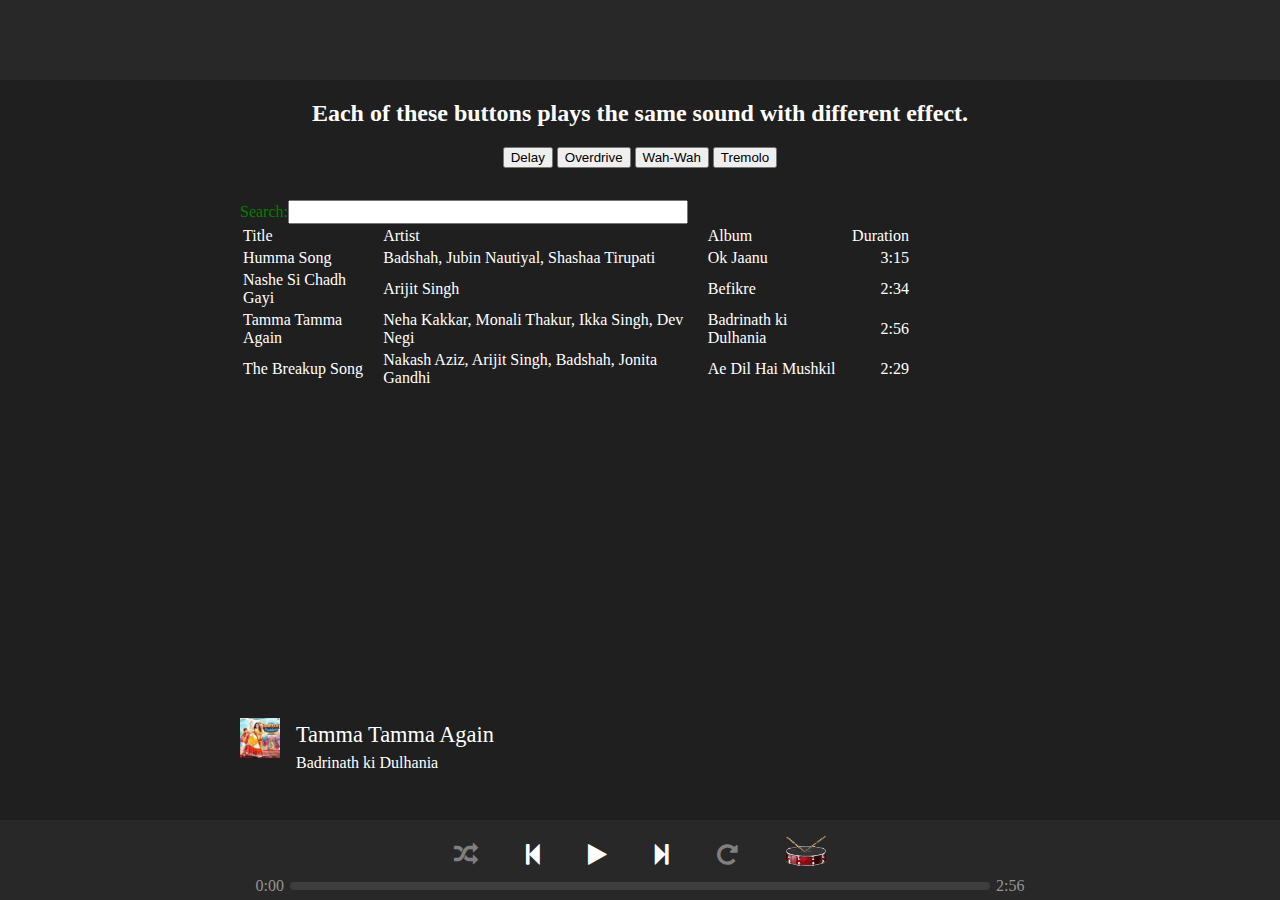
<file: index.html>
<!DOCTYPE html>
<html lang="en">
<head>
    <meta charset="UTF-8">
    <title> Song App</title>
    <link rel="stylesheet" type="text/css" href="font-awesome.css">
    <link rel="stylesheet" href="https://cdn.datatables.net/1.10.15/css/jquery.dataTables.min.css" >
    <link rel="stylesheet" type="text/css" href="main.css">
</head>

<body>
    <div class="wrapper">
        <section class="welcome-screen hidden ">
             <h1> Welcome to Songify </h1>
            <h3> Enter name to access your account </h3>
            <div class="input-wrapper">
                <input type="text" placeholder="Name" id="name-input">
                <button> Go </button>
            </div>
        </section>
        <div class="main">
                <header>
                  <div class="right floated user-name"> </div>
            </header>
            <!-- below are the buttons for audio effects  -->
            <div class="buttons">
              <h2>Each of these buttons plays the same sound with different effect.</h2>
              <button id="delay">Delay</button>
              <button id="overdrive">Overdrive</button>
              <button id="wahwah">Wah-Wah</button>
              <button id="tremolo">Tremolo</button>
            </div>
            <section class="content">
                <audio src="song1.mp3" ></audio>
                <!-- Below is the table for songs  -->
                <table id="songs">
                  <thead class="list-headers">
                          <tr>
                              <td> Title </td>
                              <td> Artist </td>
                              <td> Album </td>
                              <td> Duration </td>
                          </tr>
                  </thead>
                      <!-- <div class="song-list"> -->
                          <tbody>
                            <tr class="song" id="song1">
                              <td class="song-name"></td>
                              <td class="song-artist"></td>
                              <td class="song-album"></td>
                              <td class="song-length"></td>
                            </tr>
                          <tr class="song" id="song2">
                              <td class="song-name"></td>
                              <td class="song-artist"></td>
                              <td class="song-album"></td>
                              <td class="song-length"></td>
                          </tr>
                          <tr class="song" id="song3">
                              <td class="song-name"></td>
                              <td class="song-artist"></td>
                              <td class="song-album"></td>
                              <td class="song-length"></td>
                          </tr>
                          <tr class="song" id="song4">
                              <td class="song-name"></td>
                              <td class="song-artist"></td>
                              <td class="song-album"></td>
                              <td class="song-length"></td>
                          </tr>
                      <!-- </div> -->
                  </tbody></table>
        <div class = "current-song-wrapper">
          <img class="current-song-image">
          <div>
            <p class="current-song-name"></p>
            <p class="current-song-album"></p>
          </div>
        </div>
            </section>
            <footer>
                <div class="controls">
                    <div class="player-buttons">
                       <i class="fa fa-random clickable disabled" aria-hidden="true"></i>
                       <i class="fa fa-step-backward clickable" aria-hidden="true"></i>
                       <i class="fa fa-play clickable play-icon" aria-hidden="true"></i>
                       <i class="fa fa-step-forward clickable" aria-hidden="true"></i>
                       <i class="fa fa-repeat disabled clickable" aria-hidden="true"></i>
                       <a href="soundsinmp3/starter.html"><img src="img/drum.png" height="30px" width="40px"></a>
                    </div>
                    <!-- below is for progress bar -->
                    <div class="progress-wrapper">
                      <span class="time-elapsed"> </span>
                        <!--time elapsed is for time song is played  -->
                        <div class="player-progress">
                            <div class="progress-filled" > </div>
                        </div>
                        <span class="song-duration"></span>
                    </div>
                </div>
            </footer>
        </div>
    </div>
    <script src="jquery.js">
    </script>
    <script src="jquery.dataTables.min.js">
    </script>
    <script src="tuna-min.js">
    </script>
    <script src="main.js">
    </script>
    <script src="sound.js">
    </script>
 </body>

</html>
</file>
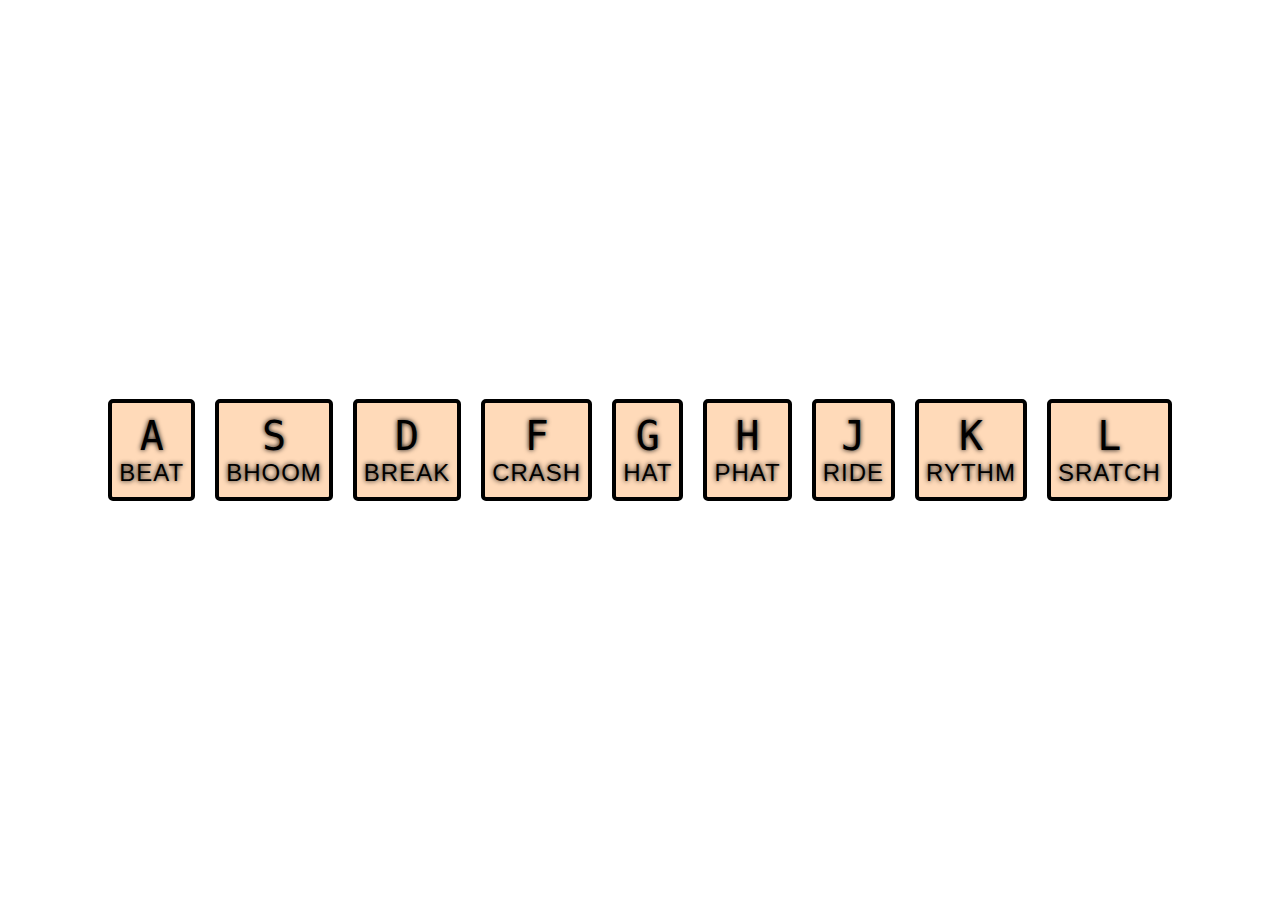
<file: soundsinmp3/starter.html>
<!DOCTYPE html>
<html lang="en">
<head>
  <meta charset="UTF-8">
  <title>Virtual Drum Kit With Audio Effects</title>
  <link rel="stylesheet" href="style.css">
</head>
<body>


  <div class="keys">
    <div data-key="65" class="key">
      <kbd>A</kbd>
      <span class="sound">Beat</span>
    </div>
    <div data-key="83" class="key">
      <kbd>S</kbd>
      <span class="sound">Bhoom</span>
    </div>
    <div data-key="68" class="key">
      <kbd>D</kbd>
      <span class="sound">Break</span>
    </div>
    <div data-key="70" class="key">
      <kbd>F</kbd>
      <span class="sound">Crash</span>
    </div>
    <div data-key="71" class="key">
      <kbd>G</kbd>
      <span class="sound">Hat</span>
    </div>
    <div data-key="72" class="key">
      <kbd>H</kbd>
      <span class="sound">Phat</span>
    </div>
    <div data-key="74" class="key">
      <kbd>J</kbd>
      <span class="sound">Ride</span>
    </div>
    <div data-key="75" class="key">
      <kbd>K</kbd>
      <span class="sound">Rythm</span>
    </div>
    <div data-key="76" class="key">
      <kbd>L</kbd>
      <span class="sound">Sratch</span>
    </div>
  </div>


  <audio data-key="65" src="Beat.mp3"></audio>
  <audio data-key="83" src="Bhoom.mp3"></audio>
  <audio data-key="68" src="Break.mp3"></audio>
  <audio data-key="70" src="Crash.mp3"></audio>
  <audio data-key="71" src="Hat.mp3"></audio>
  <audio data-key="72" src="Phat.mp3"></audio>
  <audio data-key="74" src="Ride.mp3"></audio>
  <audio data-key="75" src="Rythm.mp3"></audio>
  <audio data-key="76" src="Sratch.mp3"></audio>

<script>
  function removeTransition(e) {
    if (e.propertyName !== 'transform') return;
    e.target.classList.remove('playing');
  }
  function playSound(e) {
    var audio = document.querySelector(`audio[data-key="${e.keyCode}"]`);
    var key = document.querySelector(`div[data-key="${e.keyCode}"]`);
    if (!audio) return;
    key.classList.add('playing');
    audio.currentTime = 0; // remind to start
    audio.play();
  }
  var keys = Array.from(document.querySelectorAll('.key'));
  keys.forEach(key => key.addEventListener('transitionend', removeTransition)); // after end of transition remove the tramsition
  window.addEventListener('keydown', playSound);
</script>


</body>
</html>
</file>
<file: main.css>
*,
*:after,
*:before {
    box-sizing: border-box;
}

html,
body {
    height: 100%;
    width: 100%;
    border: 0;
    margin: 0;
    font-size: 16px;
}

h1 {
    border: 0;
    margin: 0;
}

.wrapper {
    height: 100%;
    width: 100%;
    background-color: #BBB;
}

.welcome-screen {
    height: 100%;
    width: 100%;
    display: flex;
    flex-direction: column;
    justify-content: center;
    align-items: center;
}

.main {
    width: 100%;
    height: 100%;
    display: flex;
    flex-direction: column;
    color: white;
    background-color: #1f1f1f;

}

.main header {
    height: 80px;
    background-color: #282828;
    padding: 1rem;
    color: #FFF;
}

.main .content {
    flex:1;
    background-color: #1f1f1f;
}

.main footer {
    height: 80px;
    background-color: #282828;
    padding-top: 1rem;
}

.player-buttons {
    display:flex;
    font-size: 1.5rem;
    justify-content: center;
    align-items: center;
}

.hidden {
    display: none;
}

.right.floated {
    float: right;
}

.clickable {
    cursor: pointer;

}

.error {
    border: 2px solid red;
}

.progress-wrapper {
    margin-top: 0.3rem;
    display: flex;
    justify-content: center;
    align-items: center;
}

.progress-wrapper span {
    color: #959595;
}

.player-progress {
    height: 8px;
    width: 700px;
    background-color: #3d3d3d;
    border-radius: 4px;
    margin-right: 6px;
    margin-left: 6px;
}

.progress-filled {
    background-color: #959595;
    height: 8px;
    border-radius: 4px;
    width: 0%;

}

.main .content {
    width: 800px;
    margin: 2rem auto;
}

.list-headers {
    padding-bottom: 0.5rem;
    border-bottom: 1px solid rgba(255,255,255,0.5);
}

.list-headers > div {
    width: 150px;
    display: inline-block;
}

.list-headers > div:first-child {
    width: 330px;
}

.list-headers > div:last-child {
    text-align: right;
}

.song-list .song {
    padding-top: 0.5rem;
    padding-bottom: 0.5rem;
    border-bottom: 1px solid rgba(255,255,255,0.5);
    min-height: 30px;
    cursor: pointer;
}

.song > span {
    display: inline-block;
    width: 150px;
    overflow: hidden;
    height: 1rem;
}
.song > span:first-child {
    width: 330px;
}
.song .song-length
{
  text-align: right;
}
.song .song-duration {
    text-align: right;
  }
  /*
  .song-list .song:hover {
    background-color: #282828;
  }*/

.content {
    position: relative;
}
.current-song-wrapper {
    position: absolute;
    bottom: 0 !important;
    display: flex;
}

.current-song-image {
    height: 40px;
    width: 40px;
    margin-right: 1rem;
}

.current-song-name {
    font-size: 1.4rem;
    margin-top: 4px;
    margin-bottom: 0;
}

.current-song-album {
    margin-top: 0.4rem;
}
/*DataTables overrides*/
table.dataTable tbody tr {
    background-color: initial;
}
#songs_info {
    display: none;
}

#songs_filter {
    color: green;
}
#songs_filter input {
    width: 400px;
    margin-bottom: 0rem;
    font-size: 16px;
}

.player-buttons .fa {
  margin-right: 3rem;// rem= root element
}
.fa.disabled {
  color: gray;
}
.buttons
{
  text-align: center;
}
.changecolor
{
  border:2px solid red;
  color:red;
}
</file>
<file: soundsinmp3/style.css>
html {
  font-size: 10px;
  background: url("http://cdn.mos.musicradar.com/images/Tutorial%20images/Drums/drum-kit-hacks/drum-kit-hack-main-1200-80.jpg") bottom center;
  background-size: cover;
}
body,html {
  margin: 0;
  padding: 0;
  font-family: sans-serif;
}

.keys {
  display: flex;
  flex: 1;
  min-height: 100vh;
  align-items: center;
  justify-content: center;
}

.key {
  border: .4rem solid black;
  border-radius: .5rem;
  margin: 1rem;
  font-size: 1.5rem;
  padding: 1rem .7rem;
  transition: all .09s ease; // kitni der tk rkhna h effect n except of using set timeout we can use by css
  width: 10rem;
  text-align: center;
  /*color: white;*/
  color: #000000;
  /*background: rgba(0,0,0,0.4);*/
  background-color: #ffdab9;
  text-shadow: 0 0 .5rem black;
}

.playing {
  transform: scale(1.1); // kitni length tk upr aata h
  border-color: #ffc600;
  box-shadow: 0 0 1rem #ffc600;
}

kbd {
  display: block;
  font-size: 40px;
}

.sound {
  font-size: 2.4rem;
  text-transform: uppercase;
  letter-spacing: .1rem;
  color: #000000;
}
</file>
